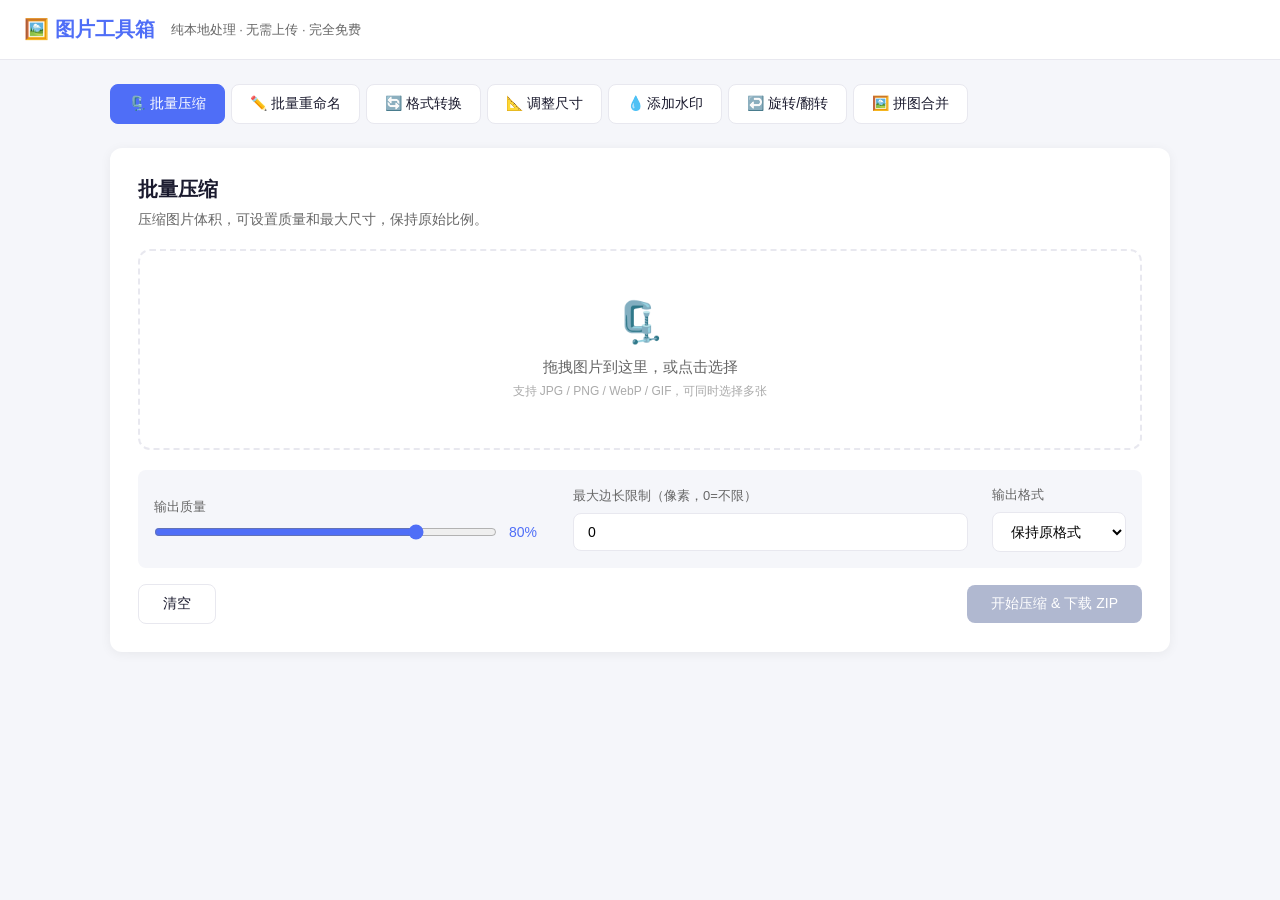
<file: static/tools/image-tools.html>
<!DOCTYPE html>
<html lang="zh-CN">
<head>
<meta charset="UTF-8">
<meta name="viewport" content="width=device-width, initial-scale=1.0">
<title>图片工具箱 - 免费离线图片处理</title>
<script src="/static/tools/lib/jszip.min.js"></script>
<style>
:root {
  --bg: #f5f6fa;
  --card: #fff;
  --primary: #4f6ef7;
  --primary-hover: #3b5de7;
  --text: #1a1a2e;
  --text2: #666;
  --border: #e8e8ef;
  --danger: #e74c3c;
  --success: #27ae60;
  --radius: 12px;
  --shadow: 0 2px 12px rgba(0,0,0,0.06);
}
* { margin:0; padding:0; box-sizing:border-box; }
body { font-family: -apple-system, BlinkMacSystemFont, 'Segoe UI', 'PingFang SC', 'Microsoft YaHei', sans-serif; background:var(--bg); color:var(--text); min-height:100vh; }
.header { background:var(--card); border-bottom:1px solid var(--border); padding:0 24px; display:flex; align-items:center; height:60px; gap:16px; }
.header .logo { font-size:20px; font-weight:700; color:var(--primary); }
.header .sub { font-size:13px; color:var(--text2); }
.container { max-width:1100px; margin:24px auto; padding:0 20px; }
.tabs { display:flex; gap:6px; flex-wrap:wrap; margin-bottom:24px; }
.tab { padding:10px 18px; border-radius:8px; border:1px solid var(--border); background:var(--card); cursor:pointer; font-size:14px; transition:all .2s; white-space:nowrap; }
.tab:hover { border-color:var(--primary); color:var(--primary); }
.tab.active { background:var(--primary); color:#fff; border-color:var(--primary); }
.panel { display:none; }
.panel.active { display:block; }
.card { background:var(--card); border-radius:var(--radius); padding:28px; box-shadow:var(--shadow); }
.card h2 { font-size:20px; margin-bottom:8px; }
.card .desc { color:var(--text2); font-size:14px; margin-bottom:20px; }
.dropzone { border:2px dashed var(--border); border-radius:var(--radius); padding:48px 20px; text-align:center; cursor:pointer; transition:all .2s; margin-bottom:20px; }
.dropzone:hover, .dropzone.drag { border-color:var(--primary); background:#f0f3ff; }
.dropzone .icon { font-size:40px; margin-bottom:12px; }
.dropzone .label { font-size:15px; color:var(--text2); }
.dropzone .hint { font-size:12px; color:#aaa; margin-top:6px; }
.file-list { list-style:none; }
.file-item { display:flex; align-items:center; padding:10px 14px; border:1px solid var(--border); border-radius:8px; margin-bottom:8px; gap:10px; background:var(--bg); }
.file-item .thumb { width:40px; height:40px; border-radius:6px; object-fit:cover; flex-shrink:0; border:1px solid var(--border); }
.file-item .thumb-placeholder { width:40px; height:40px; border-radius:6px; flex-shrink:0; border:1px solid var(--border); background:#eee; display:flex; align-items:center; justify-content:center; font-size:18px; }
.file-item .info { flex:1; min-width:0; }
.file-item .name { font-size:14px; overflow:hidden; text-overflow:ellipsis; white-space:nowrap; }
.file-item .meta { font-size:12px; color:var(--text2); margin-top:2px; }
.file-item .status { font-size:12px; white-space:nowrap; }
.file-item .status.done { color:var(--success); }
.file-item .status.error { color:var(--danger); }
.file-item .remove { cursor:pointer; color:var(--danger); font-size:18px; width:24px; text-align:center; flex-shrink:0; }
.btn { padding:10px 24px; border:none; border-radius:8px; cursor:pointer; font-size:14px; font-weight:500; transition:all .2s; }
.btn-primary { background:var(--primary); color:#fff; }
.btn-primary:hover { background:var(--primary-hover); }
.btn-primary:disabled { background:#b0b8d0; cursor:not-allowed; }
.btn-outline { background:transparent; border:1px solid var(--border); color:var(--text); }
.btn-outline:hover { border-color:var(--primary); color:var(--primary); }
.row { display:flex; gap:12px; align-items:center; flex-wrap:wrap; }
.input { padding:10px 14px; border:1px solid var(--border); border-radius:8px; font-size:14px; outline:none; width:100%; }
.input:focus { border-color:var(--primary); }
.input-sm { width:120px; }
.select { padding:10px 14px; border:1px solid var(--border); border-radius:8px; font-size:14px; outline:none; background:var(--card); cursor:pointer; }
.progress { height:6px; background:var(--border); border-radius:3px; overflow:hidden; margin:16px 0; display:none; }
.progress .bar { height:100%; background:var(--primary); border-radius:3px; transition:width .3s; width:0; }
.msg { padding:12px 16px; border-radius:8px; font-size:14px; margin-top:16px; display:none; }
.msg.success { background:#eafaf1; color:var(--success); display:block; }
.msg.error { background:#fdecea; color:var(--danger); display:block; }
.msg.info { background:#eaf0fd; color:var(--primary); display:block; }
.preview-grid { display:flex; flex-wrap:wrap; gap:12px; margin-bottom:16px; }
.preview-item { position:relative; width:120px; }
.preview-item img { width:120px; height:90px; object-fit:cover; border-radius:8px; border:1px solid var(--border); display:block; }
.preview-item .p-name { font-size:11px; color:var(--text2); margin-top:4px; overflow:hidden; text-overflow:ellipsis; white-space:nowrap; }
.preview-item .p-remove { position:absolute; top:4px; right:4px; background:rgba(0,0,0,0.5); color:#fff; border-radius:50%; width:20px; height:20px; display:flex; align-items:center; justify-content:center; cursor:pointer; font-size:12px; }
.option-group { background:var(--bg); border-radius:8px; padding:16px; margin-bottom:16px; }
.option-group label { font-size:13px; font-weight:500; color:var(--text2); display:block; margin-bottom:8px; }
.range-row { display:flex; align-items:center; gap:12px; }
.range-row input[type=range] { flex:1; accent-color:var(--primary); }
.range-val { min-width:40px; font-size:14px; font-weight:500; color:var(--primary); }
.color-swatch { width:36px; height:36px; border-radius:6px; border:1px solid var(--border); cursor:pointer; }
.radio-group { display:flex; gap:8px; flex-wrap:wrap; }
.radio-btn { padding:6px 16px; border-radius:6px; border:1px solid var(--border); cursor:pointer; font-size:13px; transition:all .2s; background:var(--card); }
.radio-btn.active { background:var(--primary); color:#fff; border-color:var(--primary); }
.stat-row { display:flex; gap:16px; flex-wrap:wrap; margin-bottom:16px; }
.stat { background:var(--bg); border-radius:8px; padding:10px 16px; font-size:13px; }
.stat strong { display:block; font-size:18px; color:var(--primary); }
@media (max-width:768px) {
  .tabs { gap:4px; }
  .tab { padding:8px 12px; font-size:13px; }
  .card { padding:20px; }
  .row { flex-direction:column; align-items:stretch; }
  .preview-item { width:90px; }
  .preview-item img { width:90px; height:68px; }
}
</style>
</head>
<body>

<div class="header">
  <span class="logo">🖼️ 图片工具箱</span>
  <span class="sub">纯本地处理 · 无需上传 · 完全免费</span>
</div>

<div class="container">
  <div class="tabs" id="tabBar"></div>

  <!-- 批量压缩 -->
  <div class="panel" data-tab="compress">
    <div class="card">
      <h2>批量压缩</h2>
      <p class="desc">压缩图片体积，可设置质量和最大尺寸，保持原始比例。</p>
      <div class="dropzone" id="compDrop">
        <div class="icon">🗜️</div>
        <div class="label">拖拽图片到这里，或点击选择</div>
        <div class="hint">支持 JPG / PNG / WebP / GIF，可同时选择多张</div>
      </div>
      <input type="file" id="compInput" multiple accept="image/*" style="display:none">
      <div class="option-group">
        <div class="row" style="gap:24px;flex-wrap:wrap">
          <div style="flex:1;min-width:200px">
            <label style="font-size:13px;font-weight:500;color:var(--text2);display:block;margin-bottom:8px">输出质量</label>
            <div class="range-row">
              <input type="range" id="compQuality" min="10" max="100" value="80" oninput="document.getElementById('compQualityVal').textContent=this.value+'%'">
              <span class="range-val" id="compQualityVal">80%</span>
            </div>
          </div>
          <div style="flex:1;min-width:200px">
            <label style="font-size:13px;font-weight:500;color:var(--text2);display:block;margin-bottom:8px">最大边长限制（像素，0=不限）</label>
            <input class="input" id="compMaxSize" type="number" value="0" placeholder="例如 1920，0 表示不限制">
          </div>
          <div>
            <label style="font-size:13px;font-weight:500;color:var(--text2);display:block;margin-bottom:8px">输出格式</label>
            <select class="select" id="compFormat">
              <option value="same">保持原格式</option>
              <option value="image/jpeg">统一转 JPG</option>
              <option value="image/png">统一转 PNG</option>
              <option value="image/webp">统一转 WebP</option>
            </select>
          </div>
        </div>
      </div>
      <ul class="file-list" id="compList"></ul>
      <div id="compStats" class="stat-row" style="display:none">
        <div class="stat">已添加 <strong id="compCount">0</strong> 张</div>
        <div class="stat">原始大小 <strong id="compOrigSize">0 KB</strong></div>
      </div>
      <div class="row" style="justify-content:space-between">
        <button class="btn btn-outline" onclick="clearComp()">清空</button>
        <button class="btn btn-primary" id="btnComp" disabled onclick="doCompress()">开始压缩 & 下载 ZIP</button>
      </div>
      <div class="progress" id="compProgress"><div class="bar"></div></div>
      <div class="msg" id="compMsg"></div>
    </div>
  </div>

  <!-- 批量重命名 -->
  <div class="panel" data-tab="rename">
    <div class="card">
      <h2>批量重命名</h2>
      <p class="desc">按规则批量重命名图片文件，支持序号、日期、自定义前后缀。</p>
      <div class="dropzone" id="renameDrop">
        <div class="icon">✏️</div>
        <div class="label">拖拽图片到这里，或点击选择</div>
        <div class="hint">支持所有常见图片格式</div>
      </div>
      <input type="file" id="renameInput" multiple accept="image/*" style="display:none">
      <div class="option-group">
        <div class="row" style="gap:16px;flex-wrap:wrap;margin-bottom:12px">
          <div style="flex:1;min-width:160px">
            <label style="font-size:13px;font-weight:500;color:var(--text2);display:block;margin-bottom:6px">前缀</label>
            <input class="input" id="renamePrefix" placeholder="例如 photo_" oninput="updateRenamePreview()">
          </div>
          <div style="flex:1;min-width:160px">
            <label style="font-size:13px;font-weight:500;color:var(--text2);display:block;margin-bottom:6px">后缀（扩展名前）</label>
            <input class="input" id="renameSuffix" placeholder="例如 _2024" oninput="updateRenamePreview()">
          </div>
          <div>
            <label style="font-size:13px;font-weight:500;color:var(--text2);display:block;margin-bottom:6px">序号起始</label>
            <input class="input input-sm" id="renameStart" type="number" value="1" min="0" oninput="updateRenamePreview()">
          </div>
          <div>
            <label style="font-size:13px;font-weight:500;color:var(--text2);display:block;margin-bottom:6px">序号位数</label>
            <select class="select" id="renameDigits" onchange="updateRenamePreview()">
              <option value="1">1位 (1,2…)</option>
              <option value="2">2位 (01,02…)</option>
              <option value="3" selected>3位 (001,002…)</option>
              <option value="4">4位 (0001…)</option>
            </select>
          </div>
        </div>
        <div class="row" style="flex-wrap:wrap;gap:16px">
          <div style="flex:1;min-width:200px">
            <label style="font-size:13px;font-weight:500;color:var(--text2);display:block;margin-bottom:6px">命名模式</label>
            <select class="select" id="renameMode" onchange="updateRenamePreview()" style="width:100%">
              <option value="num">纯序号（前缀+序号+后缀）</option>
              <option value="date">日期+序号（YYYYMMDD_序号）</option>
              <option value="keep">保留原名+序号</option>
              <option value="custom">自定义基础名</option>
            </select>
          </div>
          <div style="flex:1;min-width:200px" id="customNameRow" style="display:none">
            <label style="font-size:13px;font-weight:500;color:var(--text2);display:block;margin-bottom:6px">自定义基础名</label>
            <input class="input" id="renameCustomBase" placeholder="例如 vacation" oninput="updateRenamePreview()">
          </div>
        </div>
      </div>
      <div id="renamePreviewWrap" style="display:none;margin-bottom:12px">
        <div style="font-size:13px;color:var(--text2);margin-bottom:6px">预览（前3个）：</div>
        <div id="renamePreview" style="font-size:13px;color:var(--primary);font-family:monospace;background:var(--bg);padding:8px 12px;border-radius:6px;line-height:1.8"></div>
      </div>
      <ul class="file-list" id="renameList"></ul>
      <div class="row" style="justify-content:space-between;margin-top:16px">
        <button class="btn btn-outline" onclick="clearRename()">清空</button>
        <button class="btn btn-primary" id="btnRename" disabled onclick="doRename()">重命名并下载 ZIP</button>
      </div>
      <div class="progress" id="renameProgress"><div class="bar"></div></div>
      <div class="msg" id="renameMsg"></div>
    </div>
  </div>

  <!-- 格式转换 -->
  <div class="panel" data-tab="convert">
    <div class="card">
      <h2>格式转换</h2>
      <p class="desc">批量将图片转换为 JPG / PNG / WebP 格式，可调节质量。</p>
      <div class="dropzone" id="convDrop">
        <div class="icon">🔄</div>
        <div class="label">拖拽图片到这里，或点击选择</div>
        <div class="hint">支持 JPG / PNG / WebP / BMP / GIF 等</div>
      </div>
      <input type="file" id="convInput" multiple accept="image/*" style="display:none">
      <div class="option-group">
        <div class="row" style="gap:24px;flex-wrap:wrap">
          <div>
            <label style="font-size:13px;font-weight:500;color:var(--text2);display:block;margin-bottom:8px">目标格式</label>
            <div class="radio-group" id="convFmtGroup">
              <div class="radio-btn active" data-val="image/jpeg" onclick="setConvFmt(this)">JPG</div>
              <div class="radio-btn" data-val="image/png" onclick="setConvFmt(this)">PNG</div>
              <div class="radio-btn" data-val="image/webp" onclick="setConvFmt(this)">WebP</div>
            </div>
          </div>
          <div style="flex:1;min-width:200px">
            <label style="font-size:13px;font-weight:500;color:var(--text2);display:block;margin-bottom:8px">质量（JPG/WebP 有效）</label>
            <div class="range-row">
              <input type="range" id="convQuality" min="10" max="100" value="90" oninput="document.getElementById('convQualityVal').textContent=this.value+'%'">
              <span class="range-val" id="convQualityVal">90%</span>
            </div>
          </div>
        </div>
      </div>
      <ul class="file-list" id="convList"></ul>
      <div class="row" style="justify-content:space-between;margin-top:16px">
        <button class="btn btn-outline" onclick="clearConv()">清空</button>
        <button class="btn btn-primary" id="btnConv" disabled onclick="doConvert()">开始转换 & 下载 ZIP</button>
      </div>
      <div class="progress" id="convProgress"><div class="bar"></div></div>
      <div class="msg" id="convMsg"></div>
    </div>
  </div>

  <!-- 调整尺寸 -->
  <div class="panel" data-tab="resize">
    <div class="card">
      <h2>调整尺寸</h2>
      <p class="desc">批量缩放图片到指定尺寸，支持等比缩放和固定宽高。</p>
      <div class="dropzone" id="resizeDrop">
        <div class="icon">📐</div>
        <div class="label">拖拽图片到这里，或点击选择</div>
      </div>
      <input type="file" id="resizeInput" multiple accept="image/*" style="display:none">
      <div class="option-group">
        <div class="row" style="gap:16px;flex-wrap:wrap;margin-bottom:12px">
          <div>
            <label style="font-size:13px;font-weight:500;color:var(--text2);display:block;margin-bottom:8px">缩放模式</label>
            <div class="radio-group" id="resizeModeGroup">
              <div class="radio-btn active" data-val="fit" onclick="setResizeMode(this)">等比缩放（长边）</div>
              <div class="radio-btn" data-val="width" onclick="setResizeMode(this)">固定宽度</div>
              <div class="radio-btn" data-val="height" onclick="setResizeMode(this)">固定高度</div>
              <div class="radio-btn" data-val="exact" onclick="setResizeMode(this)">强制宽×高</div>
            </div>
          </div>
        </div>
        <div class="row" style="gap:16px;flex-wrap:wrap">
          <div id="resizeWidthWrap">
            <label style="font-size:13px;font-weight:500;color:var(--text2);display:block;margin-bottom:6px">宽度（px）</label>
            <input class="input input-sm" id="resizeWidth" type="number" value="1200" placeholder="宽">
          </div>
          <div id="resizeHeightWrap" style="display:none">
            <label style="font-size:13px;font-weight:500;color:var(--text2);display:block;margin-bottom:6px">高度（px）</label>
            <input class="input input-sm" id="resizeHeight" type="number" value="800" placeholder="高">
          </div>
          <div style="flex:1;min-width:200px">
            <label style="font-size:13px;font-weight:500;color:var(--text2);display:block;margin-bottom:8px">输出质量</label>
            <div class="range-row">
              <input type="range" id="resizeQuality" min="10" max="100" value="85" oninput="document.getElementById('resizeQualityVal').textContent=this.value+'%'">
              <span class="range-val" id="resizeQualityVal">85%</span>
            </div>
          </div>
        </div>
      </div>
      <ul class="file-list" id="resizeList"></ul>
      <div class="row" style="justify-content:space-between;margin-top:16px">
        <button class="btn btn-outline" onclick="clearResize()">清空</button>
        <button class="btn btn-primary" id="btnResize" disabled onclick="doResize()">调整并下载 ZIP</button>
      </div>
      <div class="progress" id="resizeProgress"><div class="bar"></div></div>
      <div class="msg" id="resizeMsg"></div>
    </div>
  </div>

  <!-- 添加水印 -->
  <div class="panel" data-tab="watermark">
    <div class="card">
      <h2>添加文字水印</h2>
      <p class="desc">给批量图片添加自定义文字水印，可调节位置、颜色、透明度。</p>
      <div class="dropzone" id="wmDrop">
        <div class="icon">💧</div>
        <div class="label">拖拽图片到这里，或点击选择</div>
      </div>
      <input type="file" id="wmInput" multiple accept="image/*" style="display:none">
      <div class="option-group">
        <div class="row" style="gap:16px;flex-wrap:wrap;margin-bottom:12px">
          <div style="flex:2;min-width:200px">
            <label style="font-size:13px;font-weight:500;color:var(--text2);display:block;margin-bottom:6px">水印文字</label>
            <input class="input" id="wmText" placeholder="输入水印文字，如：© 版权所有" value="© 版权所有">
          </div>
          <div>
            <label style="font-size:13px;font-weight:500;color:var(--text2);display:block;margin-bottom:6px">字号</label>
            <input class="input input-sm" id="wmSize" type="number" value="36" min="10" max="200">
          </div>
          <div>
            <label style="font-size:13px;font-weight:500;color:var(--text2);display:block;margin-bottom:6px">颜色</label>
            <input type="color" class="color-swatch" id="wmColor" value="#ffffff">
          </div>
        </div>
        <div class="row" style="gap:24px;flex-wrap:wrap;margin-bottom:12px">
          <div style="flex:1;min-width:200px">
            <label style="font-size:13px;font-weight:500;color:var(--text2);display:block;margin-bottom:8px">透明度</label>
            <div class="range-row">
              <input type="range" id="wmOpacity" min="5" max="100" value="60" oninput="document.getElementById('wmOpacityVal').textContent=this.value+'%'">
              <span class="range-val" id="wmOpacityVal">60%</span>
            </div>
          </div>
          <div>
            <label style="font-size:13px;font-weight:500;color:var(--text2);display:block;margin-bottom:8px">位置</label>
            <div class="radio-group" id="wmPosGroup">
              <div class="radio-btn" data-val="tl" onclick="setWmPos(this)">左上</div>
              <div class="radio-btn" data-val="tr" onclick="setWmPos(this)">右上</div>
              <div class="radio-btn" data-val="center" onclick="setWmPos(this)">居中</div>
              <div class="radio-btn active" data-val="br" onclick="setWmPos(this)">右下</div>
              <div class="radio-btn" data-val="bl" onclick="setWmPos(this)">左下</div>
              <div class="radio-btn" data-val="tile" onclick="setWmPos(this)">平铺</div>
            </div>
          </div>
        </div>
      </div>
      <ul class="file-list" id="wmList"></ul>
      <div class="row" style="justify-content:space-between;margin-top:16px">
        <button class="btn btn-outline" onclick="clearWm()">清空</button>
        <button class="btn btn-primary" id="btnWm" disabled onclick="doWatermark()">添加水印 & 下载 ZIP</button>
      </div>
      <div class="progress" id="wmProgress"><div class="bar"></div></div>
      <div class="msg" id="wmMsg"></div>
    </div>
  </div>

  <!-- 裁剪/旋转 -->
  <div class="panel" data-tab="rotate">
    <div class="card">
      <h2>批量旋转 / 翻转</h2>
      <p class="desc">批量旋转图片方向，或进行水平/垂直翻转。</p>
      <div class="dropzone" id="rotDrop">
        <div class="icon">🔄</div>
        <div class="label">拖拽图片到这里，或点击选择</div>
      </div>
      <input type="file" id="rotInput" multiple accept="image/*" style="display:none">
      <div class="option-group">
        <div class="row" style="gap:16px;flex-wrap:wrap">
          <div>
            <label style="font-size:13px;font-weight:500;color:var(--text2);display:block;margin-bottom:8px">旋转角度</label>
            <div class="radio-group" id="rotAngleGroup">
              <div class="radio-btn active" data-val="90" onclick="setRotAngle(this)">顺时针 90°</div>
              <div class="radio-btn" data-val="180" onclick="setRotAngle(this)">180°</div>
              <div class="radio-btn" data-val="270" onclick="setRotAngle(this)">逆时针 90°</div>
            </div>
          </div>
          <div>
            <label style="font-size:13px;font-weight:500;color:var(--text2);display:block;margin-bottom:8px">翻转（可叠加）</label>
            <div class="radio-group">
              <div class="radio-btn" id="flipH" onclick="toggleFlip('H')">水平翻转</div>
              <div class="radio-btn" id="flipV" onclick="toggleFlip('V')">垂直翻转</div>
            </div>
          </div>
        </div>
      </div>
      <ul class="file-list" id="rotList"></ul>
      <div class="row" style="justify-content:space-between;margin-top:16px">
        <button class="btn btn-outline" onclick="clearRot()">清空</button>
        <button class="btn btn-primary" id="btnRot" disabled onclick="doRotate()">处理并下载 ZIP</button>
      </div>
      <div class="progress" id="rotProgress"><div class="bar"></div></div>
      <div class="msg" id="rotMsg"></div>
    </div>
  </div>

  <!-- 拼图 -->
  <div class="panel" data-tab="collage">
    <div class="card">
      <h2>拼图合并</h2>
      <p class="desc">将多张图片拼合为一张，支持横排、竖排、网格布局。</p>
      <div class="dropzone" id="collageDrop">
        <div class="icon">🖼️</div>
        <div class="label">拖拽图片到这里，或点击选择</div>
        <div class="hint">建议选择尺寸相近的图片，效果更佳</div>
      </div>
      <input type="file" id="collageInput" multiple accept="image/*" style="display:none">
      <div class="option-group">
        <div class="row" style="gap:16px;flex-wrap:wrap">
          <div>
            <label style="font-size:13px;font-weight:500;color:var(--text2);display:block;margin-bottom:8px">布局</label>
            <div class="radio-group" id="collageModeGroup">
              <div class="radio-btn active" data-val="horizontal" onclick="setCollageMode(this)">横排</div>
              <div class="radio-btn" data-val="vertical" onclick="setCollageMode(this)">竖排</div>
              <div class="radio-btn" data-val="grid" onclick="setCollageMode(this)">网格</div>
            </div>
          </div>
          <div>
            <label style="font-size:13px;font-weight:500;color:var(--text2);display:block;margin-bottom:6px">间距（px）</label>
            <input class="input input-sm" id="collageGap" type="number" value="4" min="0" max="40">
          </div>
          <div>
            <label style="font-size:13px;font-weight:500;color:var(--text2);display:block;margin-bottom:6px">背景颜色</label>
            <input type="color" class="color-swatch" id="collageBg" value="#ffffff">
          </div>
          <div>
            <label style="font-size:13px;font-weight:500;color:var(--text2);display:block;margin-bottom:6px">每行列数（网格）</label>
            <input class="input input-sm" id="collageCols" type="number" value="3" min="1" max="10">
          </div>
        </div>
      </div>
      <div id="collagePreviewWrap" style="display:none;margin-bottom:16px">
        <div style="font-size:13px;color:var(--text2);margin-bottom:8px">文件列表（拖拽可调整顺序）：</div>
        <ul class="file-list" id="collageList"></ul>
      </div>
      <div class="row" style="justify-content:space-between;margin-top:16px">
        <button class="btn btn-outline" onclick="clearCollage()">清空</button>
        <button class="btn btn-primary" id="btnCollage" disabled onclick="doCollage()">生成拼图</button>
      </div>
      <div class="progress" id="collageProgress"><div class="bar"></div></div>
      <div class="msg" id="collageMsg"></div>
    </div>
  </div>

</div>

<script>
const TABS = [
  { id:'compress',  label:'批量压缩',  icon:'🗜️' },
  { id:'rename',    label:'批量重命名', icon:'✏️' },
  { id:'convert',   label:'格式转换',  icon:'🔄' },
  { id:'resize',    label:'调整尺寸',  icon:'📐' },
  { id:'watermark', label:'添加水印',  icon:'💧' },
  { id:'rotate',    label:'旋转/翻转', icon:'↩️' },
  { id:'collage',   label:'拼图合并',  icon:'🖼️' },
];

const tabBar = document.getElementById('tabBar');
TABS.forEach(t => {
  const el = document.createElement('div');
  el.className = 'tab';
  el.textContent = t.icon + ' ' + t.label;
  el.onclick = () => switchTab(t.id);
  tabBar.appendChild(el);
});

function switchTab(id) {
  document.querySelectorAll('.tab').forEach((t,i) => t.classList.toggle('active', TABS[i].id===id));
  document.querySelectorAll('.panel').forEach(p => p.classList.toggle('active', p.dataset.tab===id));
}
switchTab('compress');

// ===== Utils =====
function msg(prefix, text, cls='info') {
  const el = document.getElementById(prefix+'Msg');
  el.textContent = text;
  el.className = 'msg ' + cls;
  if(cls !== 'info') setTimeout(() => { el.className='msg'; el.textContent=''; }, 6000);
}
function progress(prefix, pct) {
  const el = document.getElementById(prefix+'Progress');
  el.style.display = pct >= 0 ? 'block' : 'none';
  if(pct >= 0) el.querySelector('.bar').style.width = pct + '%';
}
function fmtSize(bytes) {
  if(bytes < 1024) return bytes + ' B';
  if(bytes < 1024*1024) return (bytes/1024).toFixed(1) + ' KB';
  return (bytes/1024/1024).toFixed(2) + ' MB';
}
function dropSetup(dropId, inputId, handler) {
  const dz = document.getElementById(dropId);
  const inp = document.getElementById(inputId);
  dz.onclick = () => inp.click();
  dz.ondragover = e => { e.preventDefault(); dz.classList.add('drag'); };
  dz.ondragleave = () => dz.classList.remove('drag');
  dz.ondrop = e => { e.preventDefault(); dz.classList.remove('drag'); handler(e.dataTransfer.files); };
  inp.onchange = () => { handler(inp.files); inp.value=''; };
}
function loadImage(file) {
  return new Promise((resolve, reject) => {
    const img = new Image();
    const url = URL.createObjectURL(file);
    img.onload = () => { URL.revokeObjectURL(url); resolve(img); };
    img.onerror = reject;
    img.src = url;
  });
}
function canvasToBlob(canvas, mimeType, quality) {
  return new Promise(r => canvas.toBlob(r, mimeType, quality/100));
}
function extFromMime(mime) {
  return { 'image/jpeg':'.jpg', 'image/png':'.png', 'image/webp':'.webp' }[mime] || '.jpg';
}
function origExt(file) {
  const m = file.name.match(/\.[^.]+$/);
  return m ? m[0] : '';
}
async function downloadZip(prefix, items) {
  const zip = new JSZip();
  items.forEach(({name, blob}) => zip.file(name, blob));
  const content = await zip.generateAsync({type:'blob'});
  const a = document.createElement('a');
  a.href = URL.createObjectURL(content);
  a.download = prefix + '_' + Date.now() + '.zip';
  a.click();
}
function renderFileList(listId, files, removeFunc) {
  const list = document.getElementById(listId);
  list.innerHTML = '';
  files.forEach((f, i) => {
    const li = document.createElement('li');
    li.className = 'file-item';
    const thumb = document.createElement('img');
    thumb.className = 'thumb';
    thumb.src = URL.createObjectURL(f);
    li.appendChild(thumb);
    const info = document.createElement('div');
    info.className = 'info';
    info.innerHTML = `<div class="name">${f.name}</div><div class="meta">${fmtSize(f.size)}</div>`;
    li.appendChild(info);
    const rm = document.createElement('span');
    rm.className = 'remove';
    rm.textContent = '×';
    rm.onclick = () => removeFunc(i);
    li.appendChild(rm);
    list.appendChild(li);
  });
}

// ===== 批量压缩 =====
let compFiles = [];
dropSetup('compDrop', 'compInput', files => {
  for(const f of files) if(f.type.startsWith('image/')) compFiles.push(f);
  renderFileList('compList', compFiles, i => { compFiles.splice(i,1); renderFileList('compList', compFiles, arguments.callee); updateCompStats(); document.getElementById('btnComp').disabled = compFiles.length===0; });
  updateCompStats();
  document.getElementById('btnComp').disabled = compFiles.length === 0;
});

function updateCompStats() {
  const stats = document.getElementById('compStats');
  if(compFiles.length === 0) { stats.style.display = 'none'; return; }
  stats.style.display = 'flex';
  document.getElementById('compCount').textContent = compFiles.length;
  const total = compFiles.reduce((s,f) => s+f.size, 0);
  document.getElementById('compOrigSize').textContent = fmtSize(total);
}
function clearComp() {
  compFiles = [];
  document.getElementById('compList').innerHTML = '';
  document.getElementById('btnComp').disabled = true;
  document.getElementById('compStats').style.display = 'none';
}
async function doCompress() {
  if(!compFiles.length) return;
  const quality = parseInt(document.getElementById('compQuality').value);
  const maxSize = parseInt(document.getElementById('compMaxSize').value) || 0;
  const fmt = document.getElementById('compFormat').value;
  msg('comp', '处理中，请稍候…', 'info');
  progress('comp', 5);
  const results = [];
  let totalOrig = 0, totalNew = 0;
  try {
    for(let i=0; i<compFiles.length; i++) {
      const f = compFiles[i];
      totalOrig += f.size;
      const img = await loadImage(f);
      let w = img.width, h = img.height;
      if(maxSize > 0 && Math.max(w,h) > maxSize) {
        if(w >= h) { h = Math.round(h * maxSize / w); w = maxSize; }
        else { w = Math.round(w * maxSize / h); h = maxSize; }
      }
      const canvas = document.createElement('canvas');
      canvas.width = w; canvas.height = h;
      canvas.getContext('2d').drawImage(img, 0, 0, w, h);
      const outMime = fmt === 'same' ? (f.type || 'image/jpeg') : fmt;
      const blob = await canvasToBlob(canvas, outMime, quality);
      totalNew += blob.size;
      const ext = extFromMime(outMime);
      const baseName = f.name.replace(/\.[^.]+$/, '');
      results.push({ name: baseName + ext, blob });
      progress('comp', 5 + Math.round((i+1)/compFiles.length * 85));
    }
    await downloadZip('compressed', results);
    progress('comp', -1);
    const saved = Math.round((1 - totalNew/totalOrig) * 100);
    msg('comp', `✅ 完成！${compFiles.length} 张图片已压缩，体积减少约 ${saved}%（${fmtSize(totalOrig)} → ${fmtSize(totalNew)}）`, 'success');
  } catch(e) {
    progress('comp', -1);
    msg('comp', '压缩失败：' + e.message, 'error');
  }
}

// ===== 批量重命名 =====
let renameFiles = [];
dropSetup('renameDrop', 'renameInput', files => {
  for(const f of files) if(f.type.startsWith('image/')) renameFiles.push(f);
  renderFileList('renameList', renameFiles, i => { renameFiles.splice(i,1); renderFileList('renameList',renameFiles,arguments.callee); updateRenamePreview(); document.getElementById('btnRename').disabled=renameFiles.length===0; });
  updateRenamePreview();
  document.getElementById('btnRename').disabled = renameFiles.length === 0;
  document.getElementById('renamePreviewWrap').style.display = renameFiles.length ? 'block' : 'none';
});

function getRenameMode() { return document.getElementById('renameMode').value; }
function getNewName(f, i) {
  const prefix = document.getElementById('renamePrefix').value;
  const suffix = document.getElementById('renameSuffix').value;
  const start = parseInt(document.getElementById('renameStart').value) || 0;
  const digits = parseInt(document.getElementById('renameDigits').value) || 3;
  const mode = getRenameMode();
  const ext = origExt(f);
  const num = String(start + i).padStart(digits, '0');
  const today = new Date().toISOString().slice(0,10).replace(/-/g,'');
  let base = '';
  if(mode === 'num') base = prefix + num + suffix;
  else if(mode === 'date') base = today + '_' + num + suffix;
  else if(mode === 'keep') base = prefix + f.name.replace(/\.[^.]+$/,'') + suffix + '_' + num;
  else if(mode === 'custom') {
    const cb = document.getElementById('renameCustomBase').value || 'image';
    base = prefix + cb + '_' + num + suffix;
  }
  return base + ext;
}
function updateRenamePreview() {
  const mode = getRenameMode();
  document.getElementById('customNameRow').style.display = mode === 'custom' ? '' : 'none';
  if(!renameFiles.length) return;
  const preview = renameFiles.slice(0,3).map((f,i) => `${f.name} → ${getNewName(f,i)}`).join('\n');
  document.getElementById('renamePreview').textContent = preview;
}
document.getElementById('renameMode').addEventListener('change', updateRenamePreview);
function clearRename() {
  renameFiles = [];
  document.getElementById('renameList').innerHTML = '';
  document.getElementById('renamePreviewWrap').style.display = 'none';
  document.getElementById('btnRename').disabled = true;
}
async function doRename() {
  if(!renameFiles.length) return;
  msg('rename', '打包中…', 'info');
  progress('rename', 10);
  try {
    const results = renameFiles.map((f,i) => ({ name: getNewName(f,i), blob: f }));
    await downloadZip('renamed', results);
    progress('rename', -1);
    msg('rename', `✅ 完成！${renameFiles.length} 张图片已重命名并打包下载`, 'success');
  } catch(e) {
    progress('rename', -1);
    msg('rename', '失败：' + e.message, 'error');
  }
}

// ===== 格式转换 =====
let convFiles = [];
let convFmt = 'image/jpeg';
function setConvFmt(el) {
  document.querySelectorAll('#convFmtGroup .radio-btn').forEach(b => b.classList.remove('active'));
  el.classList.add('active');
  convFmt = el.dataset.val;
}
dropSetup('convDrop', 'convInput', files => {
  for(const f of files) if(f.type.startsWith('image/')) convFiles.push(f);
  renderFileList('convList', convFiles, i => { convFiles.splice(i,1); renderFileList('convList',convFiles,arguments.callee); document.getElementById('btnConv').disabled=convFiles.length===0; });
  document.getElementById('btnConv').disabled = convFiles.length === 0;
});
function clearConv() { convFiles=[]; document.getElementById('convList').innerHTML=''; document.getElementById('btnConv').disabled=true; }
async function doConvert() {
  if(!convFiles.length) return;
  const quality = parseInt(document.getElementById('convQuality').value);
  msg('conv', '转换中…', 'info');
  progress('conv', 5);
  try {
    const results = [];
    for(let i=0; i<convFiles.length; i++) {
      const f = convFiles[i];
      const img = await loadImage(f);
      const canvas = document.createElement('canvas');
      canvas.width = img.width; canvas.height = img.height;
      canvas.getContext('2d').drawImage(img, 0, 0);
      const blob = await canvasToBlob(canvas, convFmt, quality);
      const baseName = f.name.replace(/\.[^.]+$/,'');
      results.push({ name: baseName + extFromMime(convFmt), blob });
      progress('conv', 5 + Math.round((i+1)/convFiles.length*85));
    }
    await downloadZip('converted', results);
    progress('conv', -1);
    msg('conv', `✅ 完成！${convFiles.length} 张图片已转换为 ${convFmt.split('/')[1].toUpperCase()}`, 'success');
  } catch(e) {
    progress('conv', -1);
    msg('conv', '转换失败：'+e.message, 'error');
  }
}

// ===== 调整尺寸 =====
let resizeFiles = [];
let resizeMode = 'fit';
function setResizeMode(el) {
  document.querySelectorAll('#resizeModeGroup .radio-btn').forEach(b => b.classList.remove('active'));
  el.classList.add('active');
  resizeMode = el.dataset.val;
  document.getElementById('resizeWidthWrap').style.display = (resizeMode === 'height') ? 'none' : '';
  document.getElementById('resizeHeightWrap').style.display = (resizeMode === 'height' || resizeMode === 'exact') ? '' : 'none';
}
dropSetup('resizeDrop', 'resizeInput', files => {
  for(const f of files) if(f.type.startsWith('image/')) resizeFiles.push(f);
  renderFileList('resizeList', resizeFiles, i => { resizeFiles.splice(i,1); renderFileList('resizeList',resizeFiles,arguments.callee); document.getElementById('btnResize').disabled=resizeFiles.length===0; });
  document.getElementById('btnResize').disabled = resizeFiles.length === 0;
});
function clearResize() { resizeFiles=[]; document.getElementById('resizeList').innerHTML=''; document.getElementById('btnResize').disabled=true; }
async function doResize() {
  if(!resizeFiles.length) return;
  const quality = parseInt(document.getElementById('resizeQuality').value);
  const targetW = parseInt(document.getElementById('resizeWidth').value) || 1200;
  const targetH = parseInt(document.getElementById('resizeHeight').value) || 800;
  msg('resize', '处理中…', 'info');
  progress('resize', 5);
  try {
    const results = [];
    for(let i=0; i<resizeFiles.length; i++) {
      const f = resizeFiles[i];
      const img = await loadImage(f);
      let w = img.width, h = img.height;
      if(resizeMode === 'fit') {
        const scale = targetW / Math.max(w, h);
        w = Math.round(w * scale); h = Math.round(h * scale);
      } else if(resizeMode === 'width') {
        h = Math.round(h * targetW / w); w = targetW;
      } else if(resizeMode === 'height') {
        w = Math.round(w * targetH / h); h = targetH;
      } else if(resizeMode === 'exact') {
        w = targetW; h = targetH;
      }
      const canvas = document.createElement('canvas');
      canvas.width = w; canvas.height = h;
      canvas.getContext('2d').drawImage(img, 0, 0, w, h);
      const outMime = f.type || 'image/jpeg';
      const blob = await canvasToBlob(canvas, outMime, quality);
      results.push({ name: f.name, blob });
      progress('resize', 5 + Math.round((i+1)/resizeFiles.length*85));
    }
    await downloadZip('resized', results);
    progress('resize', -1);
    msg('resize', `✅ 完成！${resizeFiles.length} 张图片已调整尺寸`, 'success');
  } catch(e) {
    progress('resize', -1);
    msg('resize', '处理失败：'+e.message, 'error');
  }
}

// ===== 水印 =====
let wmFiles = [];
let wmPos = 'br';
function setWmPos(el) {
  document.querySelectorAll('#wmPosGroup .radio-btn').forEach(b => b.classList.remove('active'));
  el.classList.add('active');
  wmPos = el.dataset.val;
}
dropSetup('wmDrop', 'wmInput', files => {
  for(const f of files) if(f.type.startsWith('image/')) wmFiles.push(f);
  renderFileList('wmList', wmFiles, i => { wmFiles.splice(i,1); renderFileList('wmList',wmFiles,arguments.callee); document.getElementById('btnWm').disabled=wmFiles.length===0; });
  document.getElementById('btnWm').disabled = wmFiles.length === 0;
});
function clearWm() { wmFiles=[]; document.getElementById('wmList').innerHTML=''; document.getElementById('btnWm').disabled=true; }
async function doWatermark() {
  if(!wmFiles.length) return;
  const text = document.getElementById('wmText').value.trim();
  if(!text) { msg('wm','请输入水印文字','error'); return; }
  const fontSize = parseInt(document.getElementById('wmSize').value) || 36;
  const color = document.getElementById('wmColor').value;
  const opacity = parseInt(document.getElementById('wmOpacity').value) / 100;
  msg('wm', '处理中…', 'info');
  progress('wm', 5);
  try {
    const results = [];
    for(let i=0; i<wmFiles.length; i++) {
      const f = wmFiles[i];
      const img = await loadImage(f);
      const canvas = document.createElement('canvas');
      canvas.width = img.width; canvas.height = img.height;
      const ctx = canvas.getContext('2d');
      ctx.drawImage(img, 0, 0);
      ctx.save();
      ctx.globalAlpha = opacity;
      ctx.font = `${fontSize}px -apple-system, 'PingFang SC', sans-serif`;
      ctx.fillStyle = color;
      ctx.shadowColor = 'rgba(0,0,0,0.3)';
      ctx.shadowBlur = 3;
      const metrics = ctx.measureText(text);
      const tw = metrics.width, th = fontSize;
      const pad = 20;
      let x, y;
      if(wmPos === 'tl') { x=pad; y=th+pad; }
      else if(wmPos === 'tr') { x=canvas.width-tw-pad; y=th+pad; }
      else if(wmPos === 'bl') { x=pad; y=canvas.height-pad; }
      else if(wmPos === 'br') { x=canvas.width-tw-pad; y=canvas.height-pad; }
      else if(wmPos === 'center') { x=(canvas.width-tw)/2; y=(canvas.height+th)/2; }
      else if(wmPos === 'tile') {
        const stepX = tw + 80, stepY = th + 60;
        for(let ty=-stepY; ty<canvas.height+stepY; ty+=stepY) {
          for(let tx=-stepX; tx<canvas.width+stepX; tx+=stepX) {
            ctx.save();
            ctx.translate(tx + tw/2, ty + th/2);
            ctx.rotate(-Math.PI/6);
            ctx.fillText(text, -tw/2, th/2);
            ctx.restore();
          }
        }
        ctx.restore();
        const blob = await canvasToBlob(canvas, f.type||'image/jpeg', 90);
        results.push({ name: f.name, blob });
        progress('wm', 5 + Math.round((i+1)/wmFiles.length*85));
        continue;
      }
      ctx.fillText(text, x, y);
      ctx.restore();
      const blob = await canvasToBlob(canvas, f.type||'image/jpeg', 90);
      results.push({ name: f.name, blob });
      progress('wm', 5 + Math.round((i+1)/wmFiles.length*85));
    }
    await downloadZip('watermarked', results);
    progress('wm', -1);
    msg('wm', `✅ 完成！${wmFiles.length} 张图片已添加水印`, 'success');
  } catch(e) {
    progress('wm', -1);
    msg('wm', '处理失败：'+e.message, 'error');
  }
}

// ===== 旋转/翻转 =====
let rotFiles = [];
let rotAngle = 90;
let flipHoriz = false, flipVert = false;
function setRotAngle(el) {
  document.querySelectorAll('#rotAngleGroup .radio-btn').forEach(b => b.classList.remove('active'));
  el.classList.add('active');
  rotAngle = parseInt(el.dataset.val);
}
function toggleFlip(dir) {
  if(dir === 'H') { flipHoriz = !flipHoriz; document.getElementById('flipH').classList.toggle('active', flipHoriz); }
  else { flipVert = !flipVert; document.getElementById('flipV').classList.toggle('active', flipVert); }
}
dropSetup('rotDrop', 'rotInput', files => {
  for(const f of files) if(f.type.startsWith('image/')) rotFiles.push(f);
  renderFileList('rotList', rotFiles, i => { rotFiles.splice(i,1); renderFileList('rotList',rotFiles,arguments.callee); document.getElementById('btnRot').disabled=rotFiles.length===0; });
  document.getElementById('btnRot').disabled = rotFiles.length === 0;
});
function clearRot() { rotFiles=[]; document.getElementById('rotList').innerHTML=''; document.getElementById('btnRot').disabled=true; }
async function doRotate() {
  if(!rotFiles.length) return;
  msg('rot', '处理中…', 'info');
  progress('rot', 5);
  try {
    const results = [];
    for(let i=0; i<rotFiles.length; i++) {
      const f = rotFiles[i];
      const img = await loadImage(f);
      const rad = rotAngle * Math.PI / 180;
      const swap = rotAngle === 90 || rotAngle === 270;
      const canvas = document.createElement('canvas');
      canvas.width = swap ? img.height : img.width;
      canvas.height = swap ? img.width : img.height;
      const ctx = canvas.getContext('2d');
      ctx.translate(canvas.width/2, canvas.height/2);
      ctx.rotate(rad);
      if(flipHoriz) ctx.scale(-1, 1);
      if(flipVert) ctx.scale(1, -1);
      ctx.drawImage(img, -img.width/2, -img.height/2);
      const blob = await canvasToBlob(canvas, f.type||'image/jpeg', 92);
      results.push({ name: f.name, blob });
      progress('rot', 5 + Math.round((i+1)/rotFiles.length*85));
    }
    await downloadZip('rotated', results);
    progress('rot', -1);
    msg('rot', `✅ 完成！${rotFiles.length} 张图片已处理`, 'success');
  } catch(e) {
    progress('rot', -1);
    msg('rot', '处理失败：'+e.message, 'error');
  }
}

// ===== 拼图 =====
let collageFiles = [];
let collageMode = 'horizontal';
function setCollageMode(el) {
  document.querySelectorAll('#collageModeGroup .radio-btn').forEach(b => b.classList.remove('active'));
  el.classList.add('active');
  collageMode = el.dataset.val;
}
dropSetup('collageDrop', 'collageInput', files => {
  for(const f of files) if(f.type.startsWith('image/')) collageFiles.push(f);
  renderCollageList();
  document.getElementById('btnCollage').disabled = collageFiles.length < 2;
  document.getElementById('collagePreviewWrap').style.display = collageFiles.length ? 'block' : 'none';
});
function renderCollageList() {
  renderFileList('collageList', collageFiles, i => {
    collageFiles.splice(i,1);
    renderCollageList();
    document.getElementById('btnCollage').disabled = collageFiles.length < 2;
    document.getElementById('collagePreviewWrap').style.display = collageFiles.length ? 'block' : 'none';
  });
}
function clearCollage() {
  collageFiles=[];
  document.getElementById('collageList').innerHTML='';
  document.getElementById('btnCollage').disabled=true;
  document.getElementById('collagePreviewWrap').style.display='none';
}
async function doCollage() {
  if(collageFiles.length < 2) return;
  const gap = parseInt(document.getElementById('collageGap').value) || 0;
  const bgColor = document.getElementById('collageBg').value;
  const cols = Math.max(1, parseInt(document.getElementById('collageCols').value) || 3);
  msg('collage', '拼图中…', 'info');
  progress('collage', 10);
  try {
    const imgs = [];
    for(const f of collageFiles) imgs.push(await loadImage(f));
    const canvas = document.createElement('canvas');
    const ctx = canvas.getContext('2d');
    if(collageMode === 'horizontal') {
      const h = Math.max(...imgs.map(i=>i.height));
      const scaledImgs = imgs.map(img => {
        const s = h / img.height;
        return { img, w: Math.round(img.width*s), h };
      });
      canvas.width = scaledImgs.reduce((s,i)=>s+i.w,0) + gap*(imgs.length-1);
      canvas.height = h;
      ctx.fillStyle = bgColor; ctx.fillRect(0,0,canvas.width,canvas.height);
      let x=0;
      for(const si of scaledImgs) { ctx.drawImage(si.img,x,0,si.w,si.h); x+=si.w+gap; }
    } else if(collageMode === 'vertical') {
      const w = Math.max(...imgs.map(i=>i.width));
      const scaledImgs = imgs.map(img => {
        const s = w / img.width;
        return { img, w, h: Math.round(img.height*s) };
      });
      canvas.width = w;
      canvas.height = scaledImgs.reduce((s,i)=>s+i.h,0) + gap*(imgs.length-1);
      ctx.fillStyle = bgColor; ctx.fillRect(0,0,canvas.width,canvas.height);
      let y=0;
      for(const si of scaledImgs) { ctx.drawImage(si.img,0,y,si.w,si.h); y+=si.h+gap; }
    } else {
      const rows = Math.ceil(imgs.length / cols);
      const cellW = Math.max(...imgs.map(i=>i.width));
      const cellH = Math.max(...imgs.map(i=>i.height));
      canvas.width = cols*cellW + (cols-1)*gap;
      canvas.height = rows*cellH + (rows-1)*gap;
      ctx.fillStyle = bgColor; ctx.fillRect(0,0,canvas.width,canvas.height);
      imgs.forEach((img,idx) => {
        const col = idx % cols, row = Math.floor(idx / cols);
        const s = Math.min(cellW/img.width, cellH/img.height);
        const dw = Math.round(img.width*s), dh = Math.round(img.height*s);
        const dx = col*(cellW+gap) + Math.round((cellW-dw)/2);
        const dy = row*(cellH+gap) + Math.round((cellH-dh)/2);
        ctx.drawImage(img, dx, dy, dw, dh);
      });
    }
    progress('collage', 80);
    const blob = await canvasToBlob(canvas, 'image/jpeg', 92);
    const a = document.createElement('a');
    a.href = URL.createObjectURL(blob);
    a.download = 'collage_' + Date.now() + '.jpg';
    a.click();
    progress('collage', -1);
    msg('collage', `✅ 拼图完成！${collageFiles.length} 张图片已合并`, 'success');
  } catch(e) {
    progress('collage', -1);
    msg('collage', '拼图失败：'+e.message, 'error');
  }
}
</script>
</body>
</html>
</file>
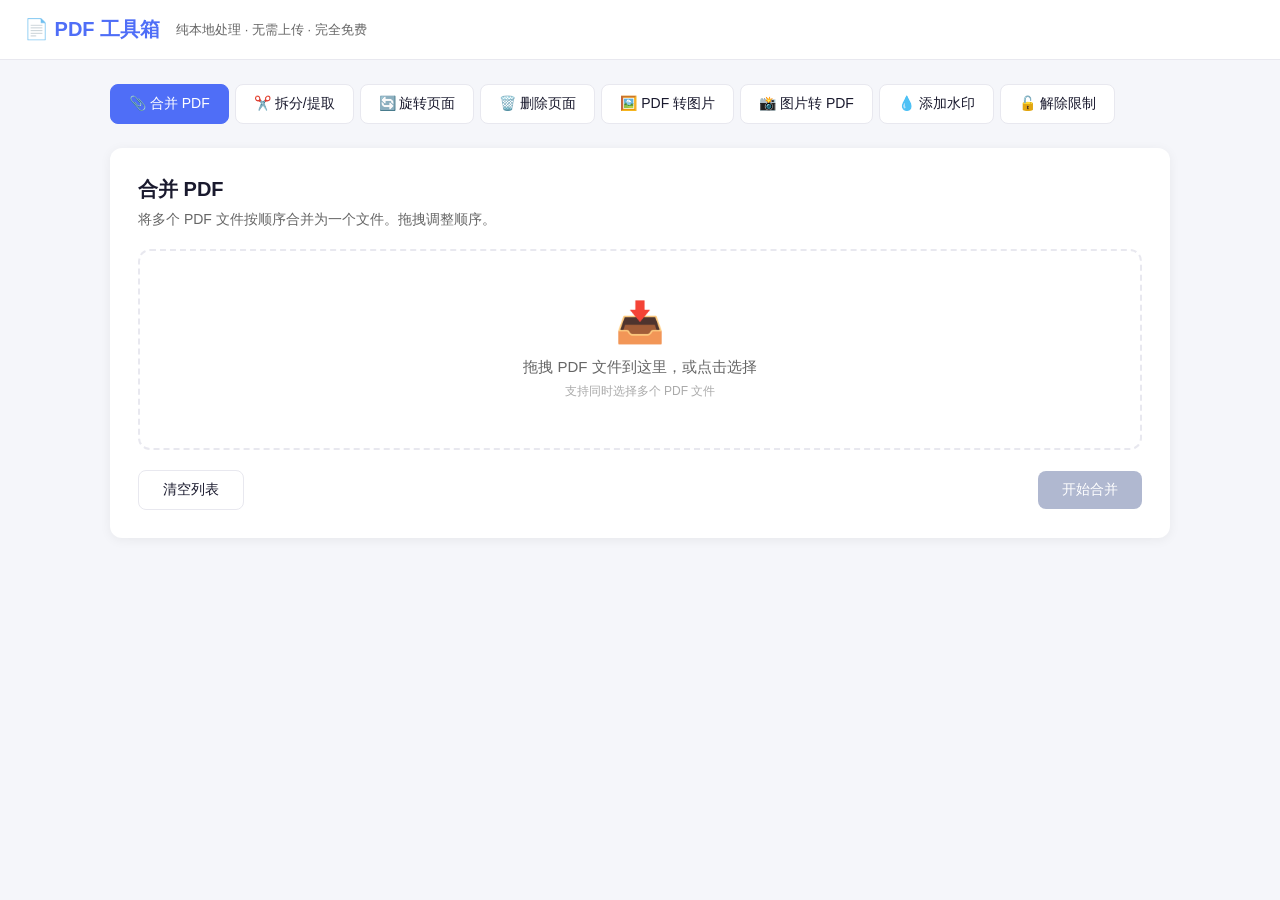
<file: static/tools/pdf-tools.html>
<!DOCTYPE html>
<html lang="zh-CN">
<head>
<meta charset="UTF-8">
<meta name="viewport" content="width=device-width, initial-scale=1.0">
<title>PDF 工具箱 - 免费离线 PDF 处理</title>
<script src="/static/tools/lib/pdf-lib.min.js"></script>
<script src="/static/tools/lib/pdf.min.js"></script>
<script src="/static/tools/lib/jszip.min.js"></script>
<style>
:root {
  --bg: #f5f6fa;
  --card: #fff;
  --primary: #4f6ef7;
  --primary-hover: #3b5de7;
  --text: #1a1a2e;
  --text2: #666;
  --border: #e8e8ef;
  --danger: #e74c3c;
  --success: #27ae60;
  --radius: 12px;
  --shadow: 0 2px 12px rgba(0,0,0,0.06);
}
* { margin:0; padding:0; box-sizing:border-box; }
body { font-family: -apple-system, BlinkMacSystemFont, 'Segoe UI', 'PingFang SC', 'Microsoft YaHei', sans-serif; background:var(--bg); color:var(--text); min-height:100vh; }
.header { background:var(--card); border-bottom:1px solid var(--border); padding:0 24px; display:flex; align-items:center; height:60px; gap:16px; }
.header .logo { font-size:20px; font-weight:700; color:var(--primary); }
.header .sub { font-size:13px; color:var(--text2); }
.container { max-width:1100px; margin:24px auto; padding:0 20px; }
.tabs { display:flex; gap:6px; flex-wrap:wrap; margin-bottom:24px; }
.tab { padding:10px 18px; border-radius:8px; border:1px solid var(--border); background:var(--card); cursor:pointer; font-size:14px; transition:all .2s; white-space:nowrap; }
.tab:hover { border-color:var(--primary); color:var(--primary); }
.tab.active { background:var(--primary); color:#fff; border-color:var(--primary); }
.panel { display:none; }
.panel.active { display:block; }
.card { background:var(--card); border-radius:var(--radius); padding:28px; box-shadow:var(--shadow); }
.card h2 { font-size:20px; margin-bottom:8px; }
.card .desc { color:var(--text2); font-size:14px; margin-bottom:20px; }
.dropzone { border:2px dashed var(--border); border-radius:var(--radius); padding:48px 20px; text-align:center; cursor:pointer; transition:all .2s; margin-bottom:20px; }
.dropzone:hover, .dropzone.drag { border-color:var(--primary); background:#f0f3ff; }
.dropzone .icon { font-size:40px; margin-bottom:12px; }
.dropzone .label { font-size:15px; color:var(--text2); }
.dropzone .hint { font-size:12px; color:#aaa; margin-top:6px; }
.file-list { list-style:none; }
.file-item { display:flex; align-items:center; padding:10px 14px; border:1px solid var(--border); border-radius:8px; margin-bottom:8px; gap:10px; cursor:grab; background:var(--bg); }
.file-item .idx { width:24px; height:24px; background:var(--primary); color:#fff; border-radius:50%; display:flex; align-items:center; justify-content:center; font-size:12px; flex-shrink:0; }
.file-item .name { flex:1; font-size:14px; overflow:hidden; text-overflow:ellipsis; white-space:nowrap; }
.file-item .pages { font-size:12px; color:var(--text2); white-space:nowrap; }
.file-item .remove { cursor:pointer; color:var(--danger); font-size:18px; width:24px; text-align:center; flex-shrink:0; }
.btn { padding:10px 24px; border:none; border-radius:8px; cursor:pointer; font-size:14px; font-weight:500; transition:all .2s; }
.btn-primary { background:var(--primary); color:#fff; }
.btn-primary:hover { background:var(--primary-hover); }
.btn-primary:disabled { background:#b0b8d0; cursor:not-allowed; }
.btn-outline { background:transparent; border:1px solid var(--border); color:var(--text); }
.btn-outline:hover { border-color:var(--primary); color:var(--primary); }
.btn-danger { background:var(--danger); color:#fff; }
.row { display:flex; gap:12px; align-items:center; flex-wrap:wrap; }
.input { padding:10px 14px; border:1px solid var(--border); border-radius:8px; font-size:14px; outline:none; width:100%; }
.input:focus { border-color:var(--primary); }
.input-sm { width:120px; }
.select { padding:10px 14px; border:1px solid var(--border); border-radius:8px; font-size:14px; outline:none; background:var(--card); cursor:pointer; }
.progress { height:6px; background:var(--border); border-radius:3px; overflow:hidden; margin:16px 0; display:none; }
.progress .bar { height:100%; background:var(--primary); border-radius:3px; transition:width .3s; width:0; }
.msg { padding:12px 16px; border-radius:8px; font-size:14px; margin-top:16px; display:none; }
.msg.success { background:#eafaf1; color:var(--success); display:block; }
.msg.error { background:#fdecea; color:var(--danger); display:block; }
.msg.info { background:#eaf0fd; color:var(--primary); display:block; }
.preview-area { min-height:200px; border:1px dashed var(--border); border-radius:8px; padding:16px; display:flex; flex-wrap:wrap; gap:12px; align-items:flex-start; }
.preview-area canvas { border:1px solid var(--border); border-radius:4px; max-width:180px; box-shadow:0 2px 6px rgba(0,0,0,0.08); }
.page-grid { display:flex; flex-wrap:wrap; gap:8px; }
.page-thumb { position:relative; cursor:pointer; border:2px solid transparent; border-radius:4px; transition:all .2s; }
.page-thumb.selected { border-color:var(--primary); }
.page-thumb .num { position:absolute; bottom:4px; right:4px; background:rgba(0,0,0,0.6); color:#fff; font-size:10px; padding:1px 6px; border-radius:3px; }
.check-row { display:flex; gap:8px; align-items:center; flex-wrap:wrap; }
@media (max-width:768px) {
  .tabs { gap:4px; }
  .tab { padding:8px 12px; font-size:13px; }
  .card { padding:20px; }
  .row { flex-direction:column; align-items:stretch; }
}
</style>
</head>
<body>

<div class="header">
  <span class="logo">📄 PDF 工具箱</span>
  <span class="sub">纯本地处理 · 无需上传 · 完全免费</span>
</div>

<div class="container">
  <div class="tabs" id="tabBar"></div>

  <!-- 合并 PDF -->
  <div class="panel" data-tab="merge">
    <div class="card">
      <h2>合并 PDF</h2>
      <p class="desc">将多个 PDF 文件按顺序合并为一个文件。拖拽调整顺序。</p>
      <div class="dropzone" id="mergeDrop">
        <div class="icon">📥</div>
        <div class="label">拖拽 PDF 文件到这里，或点击选择</div>
        <div class="hint">支持同时选择多个 PDF 文件</div>
      </div>
      <input type="file" id="mergeInput" multiple accept=".pdf" style="display:none">
      <ul class="file-list" id="mergeList"></ul>
      <div class="row" style="margin-top:16px;justify-content:space-between">
        <button class="btn btn-outline" onclick="clearMerge()">清空列表</button>
        <button class="btn btn-primary" id="btnMerge" disabled onclick="doMerge()">开始合并</button>
      </div>
      <div class="progress" id="mergeProgress"><div class="bar"></div></div>
      <div class="msg" id="mergeMsg"></div>
    </div>
  </div>

  <!-- 拆分 PDF -->
  <div class="panel" data-tab="split">
    <div class="card">
      <h2>拆分 / 提取页面</h2>
      <p class="desc">选择 PDF 后，点选要提取的页面，导出为新 PDF。</p>
      <div class="dropzone" id="splitDrop">
        <div class="icon">✂️</div>
        <div class="label">拖拽 PDF 文件到这里，或点击选择</div>
        <div class="hint">选择一个 PDF 文件</div>
      </div>
      <input type="file" id="splitInput" accept=".pdf" style="display:none">
      <div id="splitFileName" style="font-size:14px;color:var(--text2);margin-bottom:12px;display:none"></div>
      <div class="check-row" style="margin-bottom:12px">
        <button class="btn btn-outline" onclick="selectAllPages()">全选</button>
        <button class="btn btn-outline" onclick="deselectAllPages()">取消全选</button>
        <span style="font-size:13px;color:var(--text2)">或手动点击缩略图选择</span>
      </div>
      <div class="page-grid" id="splitPages"></div>
      <div class="row" style="margin-top:16px;justify-content:space-between">
        <button class="btn btn-outline" onclick="resetSplit()">重置</button>
        <button class="btn btn-primary" id="btnSplit" disabled onclick="doSplit()">提取选中页面</button>
      </div>
      <div class="progress" id="splitProgress"><div class="bar"></div></div>
      <div class="msg" id="splitMsg"></div>
    </div>
  </div>

  <!-- 旋转 PDF -->
  <div class="panel" data-tab="rotate">
    <div class="card">
      <h2>旋转页面</h2>
      <p class="desc">旋转 PDF 中的页面（90°/180°/270°），可指定页码范围。</p>
      <div class="dropzone" id="rotateDrop">
        <div class="icon">🔄</div>
        <div class="label">拖拽 PDF 文件到这里，或点击选择</div>
      </div>
      <input type="file" id="rotateInput" accept=".pdf" style="display:none">
      <div id="rotateFileName" style="font-size:14px;color:var(--text2);margin-bottom:12px;display:none"></div>
      <div class="row" style="margin-bottom:16px">
        <select class="select" id="rotateAngle">
          <option value="90">顺时针 90°</option>
          <option value="180">180°</option>
          <option value="270">顺时针 270°</option>
        </select>
        <input class="input input-sm" id="rotateRange" placeholder="页码范围，如 1-3,5 或留空=全部">
      </div>
      <div class="row" style="margin-top:16px;justify-content:space-between">
            <button class="btn btn-outline" onclick="resetRotate()">重置</button>
            <button class="btn btn-primary" id="btnRotate" disabled onclick="doRotate()">执行旋转</button>
          </div>
      <div class="progress" id="rotateProgress"><div class="bar"></div></div>
      <div class="msg" id="rotateMsg"></div>
    </div>
  </div>

  <!-- 删除页面 -->
  <div class="panel" data-tab="delete">
    <div class="card">
      <h2>删除页面</h2>
      <p class="desc">从 PDF 中删除指定页面，保留其余内容。</p>
      <div class="dropzone" id="deleteDrop">
        <div class="icon">🗑️</div>
        <div class="label">拖拽 PDF 文件到这里，或点击选择</div>
      </div>
      <input type="file" id="deleteInput" accept=".pdf" style="display:none">
      <div id="deleteFileName" style="font-size:14px;color:var(--text2);margin-bottom:12px;display:none"></div>
      <div class="check-row" style="margin-bottom:12px">
        <span style="font-size:14px;color:var(--text2)">点击要删除的页面（红色边框=已标记删除）：</span>
      </div>
      <div class="page-grid" id="deletePages"></div>
      <div class="row" style="margin-top:16px;justify-content:space-between">
        <button class="btn btn-outline" onclick="resetDelete()">重置</button>
        <button class="btn btn-danger" id="btnDelete" disabled onclick="doDelete()">删除选中页面</button>
      </div>
      <div class="progress" id="deleteProgress"><div class="bar"></div></div>
      <div class="msg" id="deleteMsg"></div>
    </div>
  </div>

  <!-- PDF 转图片 -->
  <div class="panel" data-tab="pdf2img">
    <div class="card">
      <h2>PDF 转图片</h2>
      <p class="desc">将 PDF 的每一页导出为 JPG 或 PNG 图片。</p>
      <div class="dropzone" id="pdf2imgDrop">
        <div class="icon">🖼️</div>
        <div class="label">拖拽 PDF 文件到这里，或点击选择</div>
      </div>
      <input type="file" id="pdf2imgInput" accept=".pdf" style="display:none">
      <div id="pdf2imgFileName" style="font-size:14px;color:var(--text2);margin-bottom:12px;display:none"></div>
      <div class="row" style="margin-bottom:16px">
        <select class="select" id="imgFormat">
          <option value="image/jpeg">JPG</option>
          <option value="image/png">PNG</option>
        </select>
        <span style="font-size:13px;color:var(--text2)">每页将生成一张图片，自动打包为 ZIP 下载</span>
      </div>
      <div class="row" style="margin-top:16px;justify-content:space-between">
            <button class="btn btn-outline" onclick="resetPdf2img()">重置</button>
            <button class="btn btn-primary" id="btnPdf2img" disabled onclick="doPdf2img()">开始转换</button>
          </div>
      <div class="progress" id="pdf2imgProgress"><div class="bar"></div></div>
      <div class="msg" id="pdf2imgMsg"></div>
    </div>
  </div>

  <!-- 图片转 PDF -->
  <div class="panel" data-tab="img2pdf">
    <div class="card">
      <h2>图片转 PDF</h2>
      <p class="desc">将多张图片合并为一个 PDF 文件。拖拽调整顺序。</p>
      <div class="dropzone" id="img2pdfDrop">
        <div class="icon">📸</div>
        <div class="label">拖拽图片文件到这里，或点击选择</div>
        <div class="hint">支持 JPG/PNG/WebP 格式</div>
      </div>
      <input type="file" id="img2pdfInput" multiple accept="image/*" style="display:none">
      <ul class="file-list" id="img2pdfList"></ul>
      <div class="row" style="margin-top:16px;justify-content:space-between">
        <button class="btn btn-outline" onclick="clearImg2pdf()">清空列表</button>
        <button class="btn btn-primary" id="btnImg2pdf" disabled onclick="doImg2pdf()">生成 PDF</button>
      </div>
      <div class="progress" id="img2pdfProgress"><div class="bar"></div></div>
      <div class="msg" id="img2pdfMsg"></div>
    </div>
  </div>

  <!-- 添加水印 -->
  <div class="panel" data-tab="watermark">
    <div class="card">
      <h2>添加水印</h2>
      <p class="desc">给 PDF 所有页面添加文字或图片水印。</p>
      <div class="dropzone" id="watermarkDrop">
        <div class="icon">💧</div>
        <div class="label">拖拽 PDF 文件到这里，或点击选择</div>
      </div>
      <input type="file" id="watermarkInput" accept=".pdf" style="display:none">
      <div id="watermarkFileName" style="font-size:14px;color:var(--text2);margin-bottom:12px;display:none"></div>
      <div class="row" style="margin-bottom:12px;flex-direction:column;align-items:stretch">
        <label style="font-size:14px;font-weight:500;">水印文字</label>
        <input class="input" id="wmText" placeholder="输入水印文字，如：机密文件">
      </div>
      <div class="row" style="margin-bottom:12px">
        <input class="input input-sm" id="wmSize" placeholder="字号" value="48" type="number">
        <input class="input input-sm" id="wmAngle" placeholder="角度" value="45" type="number" style="width:100px">
      </div>
      <div class="row" style="margin-top:16px;justify-content:space-between">
            <button class="btn btn-outline" onclick="resetWatermark()">重置</button>
            <button class="btn btn-primary" id="btnWatermark" disabled onclick="doWatermark()">添加水印</button>
          </div>
      <div class="progress" id="watermarkProgress"><div class="bar"></div></div>
      <div class="msg" id="watermarkMsg"></div>
    </div>
  </div>

  <!-- 解除限制 -->
  <div class="panel" data-tab="unlock">
    <div class="card">
      <h2>解除限制</h2>
      <p class="desc">移除 PDF 的打印/复制/编辑限制。无需知道密码，直接解锁。</p>
      <div class="dropzone" id="unlockDrop">
        <div class="icon">🔓</div>
        <div class="label">拖拽 PDF 文件到这里，或点击选择</div>
        <div class="hint">支持有打开密码或仅有限制的 PDF</div>
      </div>
      <input type="file" id="unlockInput" accept=".pdf" style="display:none">
      <div id="unlockFileName" style="font-size:14px;color:var(--text2);margin-bottom:12px;display:none"></div>
      <div class="row" style="margin-top:16px;justify-content:space-between">
            <button class="btn btn-outline" onclick="resetUnlock()">重置</button>
            <button class="btn btn-primary" id="btnUnlock" disabled onclick="doUnlock()">解除限制</button>
          </div>
      <div class="progress" id="unlockProgress"><div class="bar"></div></div>
      <div class="msg" id="unlockMsg"></div>
    </div>
  </div>

</div>

<script>
pdfjsLib.GlobalWorkerOptions.workerSrc = '/static/tools/lib/pdf.worker.min.js';

const TABS = [
  { id:'merge', label:'合并 PDF', icon:'📎' },
  { id:'split', label:'拆分/提取', icon:'✂️' },
  { id:'rotate', label:'旋转页面', icon:'🔄' },
  { id:'delete', label:'删除页面', icon:'🗑️' },
  { id:'pdf2img', label:'PDF 转图片', icon:'🖼️' },
  { id:'img2pdf', label:'图片转 PDF', icon:'📸' },
  { id:'watermark', label:'添加水印', icon:'💧' },
  { id:'unlock', label:'解除限制', icon:'🔓' },
];

// Tab navigation
const tabBar = document.getElementById('tabBar');
TABS.forEach(t => {
  const el = document.createElement('div');
  el.className = 'tab';
  el.textContent = t.icon + ' ' + t.label;
  el.onclick = () => switchTab(t.id);
  tabBar.appendChild(el);
});

function switchTab(id) {
  document.querySelectorAll('.tab').forEach((t,i) => t.classList.toggle('active', TABS[i].id===id));
  document.querySelectorAll('.panel').forEach(p => p.classList.toggle('active', p.dataset.tab===id));
}
switchTab('merge');

// ====== Utility ======
function msg(prefix, text, cls='info') {
  const el = document.getElementById(prefix+'Msg');
  el.textContent = text;
  el.className = 'msg '+cls;
  setTimeout(() => { el.className='msg'; el.textContent=''; }, 5000);
}
function progress(prefix, pct) {
  const el = document.getElementById(prefix+'Progress');
  el.style.display = pct>=0?'block':'none';
  if(pct>=0) el.querySelector('.bar').style.width = pct+'%';
}
function downloadBlob(blob, name) {
  const url = URL.createObjectURL(blob);
  const a = document.createElement('a');
  a.href = url; a.download = name; a.click();
  URL.revokeObjectURL(url);
}
function dropSetup(dropId, inputId, handler) {
  const dz = document.getElementById(dropId);
  const inp = document.getElementById(inputId);
  dz.onclick = () => inp.click();
  dz.ondragover = e => { e.preventDefault(); dz.classList.add('drag'); };
  dz.ondragleave = () => dz.classList.remove('drag');
  dz.ondrop = e => { e.preventDefault(); dz.classList.remove('drag'); handler(e.dataTransfer.files); };
  inp.onchange = () => handler(inp.files);
}

// ====== PDF Merge ======
let mergeFiles = [];
dropSetup('mergeDrop', 'mergeInput', files => {
  for(const f of files) {
    if(f.type==='application/pdf'||f.name.toLowerCase().endsWith('.pdf')) mergeFiles.push(f);
  }
  renderMergeList();
});

function renderMergeList() {
  const list = document.getElementById('mergeList');
  const btn = document.getElementById('btnMerge');
  list.innerHTML = mergeFiles.map((f,i) => `
    <li class="file-item" draggable="true" data-idx="${i}">
      <span class="idx">${i+1}</span>
      <span class="name">${f.name}</span>
      <span class="pages">${(f.size/1024).toFixed(1)} KB</span>
      <span class="remove" onclick="removeMerge(${i})">&times;</span>
    </li>
  `).join('');
  btn.disabled = mergeFiles.length < 2;
}

function removeMerge(i) { mergeFiles.splice(i,1); renderMergeList(); }
function clearMerge() { mergeFiles = []; renderMergeList(); }

async function doMerge() {
  const btn = document.getElementById('btnMerge');
  btn.disabled = true;
  progress('merge', 10);
  try {
    const merged = await PDFLib.PDFDocument.create();
    for(let i=0;i<mergeFiles.length;i++) {
      const buf = await mergeFiles[i].arrayBuffer();
      const doc = await PDFLib.PDFDocument.load(buf);
      const pages = await merged.copyPages(doc, doc.getPageIndices());
      pages.forEach(p => merged.addPage(p));
      progress('merge', 10 + (i+1)/mergeFiles.length*80);
    }
    const pdfBytes = await merged.save();
    progress('merge', -1);
    downloadBlob(new Blob([pdfBytes],{type:'application/pdf'}), 'merged.pdf');
    msg('merge', `成功合并 ${mergeFiles.length} 个文件！`, 'success');
  } catch(e) {
    progress('merge', -1);
    msg('merge', '合并失败：'+e.message, 'error');
  }
  btn.disabled = mergeFiles.length < 2;
}

// ====== PDF Split ======
let splitPdfDoc = null, splitFileName = '';
dropSetup('splitDrop', 'splitInput', async files => {
  if(!files.length) return;
  const f = files[0];
  splitFileName = f.name;
  document.getElementById('splitFileName').style.display = 'block';
  document.getElementById('splitFileName').textContent = '已加载：'+f.name;
  const buf = await f.arrayBuffer();
  splitPdfDoc = await PDFLib.PDFDocument.load(buf);
  renderSplitPages();
});

async function renderSplitPages() {
  if(!splitPdfDoc) return;
  const grid = document.getElementById('splitPages');
  document.getElementById('btnSplit').disabled = false;
  const pdfData = await splitPdfDoc.save();
  const jsDoc = await pdfjsLib.getDocument({data:pdfData}).promise;
  let html = '';
  for(let i=1;i<=jsDoc.numPages;i++) {
    html += `<div class="page-thumb selected" data-page="${i}" onclick="toggleSplitPage(this)"><canvas id="splitCanvas${i}"></canvas><span class="num">${i}</span></div>`;
  }
  grid.innerHTML = html;
  for(let i=1;i<=jsDoc.numPages;i++) {
    const page = await jsDoc.getPage(i);
    const vp = page.getViewport({scale:0.3});
    const c = document.getElementById('splitCanvas'+i);
    c.width = vp.width; c.height = vp.height;
    await page.render({canvasContext:c.getContext('2d'), viewport:vp}).promise;
  }
}
function toggleSplitPage(el) { el.classList.toggle('selected'); }
function selectAllPages() { document.querySelectorAll('#splitPages .page-thumb').forEach(e => e.classList.add('selected')); }
function deselectAllPages() { document.querySelectorAll('#splitPages .page-thumb').forEach(e => e.classList.remove('selected')); }
function resetSplit() {
  splitPdfDoc = null; splitFileName = '';
  document.getElementById('splitFileName').style.display = 'none';
  document.getElementById('splitPages').innerHTML = '';
  document.getElementById('btnSplit').disabled = true;
}

async function doSplit() {
  const sel = [...document.querySelectorAll('#splitPages .page-thumb.selected')].map(e => parseInt(e.dataset.page));
  if(!sel.length) { msg('split','请选择至少一页','error'); return; }
  progress('split', 10);
  try {
    const newDoc = await PDFLib.PDFDocument.create();
    for(let i=0;i<sel.length;i++) {
      const [p] = await newDoc.copyPages(splitPdfDoc, [sel[i]-1]);
      newDoc.addPage(p);
      progress('split', 10 + (i+1)/sel.length*80);
    }
    const bytes = await newDoc.save();
    progress('split', -1);
    downloadBlob(new Blob([bytes],{type:'application/pdf'}), 'extracted.pdf');
    msg('split', `成功提取 ${sel.length} 页！`, 'success');
  } catch(e) {
    progress('split', -1);
    msg('split', '提取失败：'+e.message, 'error');
  }
}

// ====== PDF Rotate ======
let rotatePdfDoc = null;
dropSetup('rotateDrop', 'rotateInput', async files => {
  if(!files.length) return;
  const f = files[0];
  document.getElementById('rotateFileName').style.display = 'block';
  document.getElementById('rotateFileName').textContent = '已加载：'+f.name;
  const buf = await f.arrayBuffer();
  rotatePdfDoc = await PDFLib.PDFDocument.load(buf);
  document.getElementById('btnRotate').disabled = false;
});

function parseRange(str, total) {
  if(!str.trim()) return Array.from({length:total},(_,i)=>i);
  const pages = new Set();
  for(const part of str.split(',')) {
    const range = part.trim().split('-');
    if(range.length===2) {
      const s = Math.max(1,parseInt(range[0])), e = Math.min(total,parseInt(range[1]));
      for(let i=s;i<=e;i++) pages.add(i-1);
    } else {
      const n = parseInt(part.trim());
      if(n>=1 && n<=total) pages.add(n-1);
    }
  }
  return [...pages];
}

async function doRotate() {
  if(!rotatePdfDoc) return;
  const angle = parseInt(document.getElementById('rotateAngle').value);
  const total = rotatePdfDoc.getPageCount();
  const pages = parseRange(document.getElementById('rotateRange').value, total);
  if(!pages.length) { msg('rotate','页码范围无效','error'); return; }
  progress('rotate', 10);
  try {
    pages.forEach(idx => {
      const p = rotatePdfDoc.getPage(idx);
      let rot = p.getRotation().angle || 0;
      p.setRotation(PDFLib.degrees(rot + angle));
    });
    const bytes = await rotatePdfDoc.save();
    progress('rotate', -1);
    downloadBlob(new Blob([bytes],{type:'application/pdf'}), 'rotated.pdf');
    msg('rotate', `成功旋转 ${pages.length} 页！`, 'success');
  } catch(e) {
    progress('rotate', -1);
    msg('rotate', '旋转失败：'+e.message, 'error');
  }
}

// ====== PDF Delete Pages ======
let deletePdfDoc = null;
dropSetup('deleteDrop', 'deleteInput', async files => {
  if(!files.length) return;
  const f = files[0];
  document.getElementById('deleteFileName').style.display = 'block';
  document.getElementById('deleteFileName').textContent = '已加载：'+f.name;
  const buf = await f.arrayBuffer();
  deletePdfDoc = await PDFLib.PDFDocument.load(buf);
  document.getElementById('btnDelete').disabled = false;
  renderDeletePages();
});

async function renderDeletePages() {
  if(!deletePdfDoc) return;
  const grid = document.getElementById('deletePages');
  const pdfData = await deletePdfDoc.save();
  const jsDoc = await pdfjsLib.getDocument({data:pdfData}).promise;
  let html = '';
  for(let i=1;i<=jsDoc.numPages;i++) {
    html += `<div class="page-thumb" data-page="${i}" onclick="toggleDeletePage(this)"><canvas id="deleteCanvas${i}"></canvas><span class="num">${i}</span></div>`;
  }
  grid.innerHTML = html;
  for(let i=1;i<=jsDoc.numPages;i++) {
    const page = await jsDoc.getPage(i);
    const vp = page.getViewport({scale:0.3});
    const c = document.getElementById('deleteCanvas'+i);
    c.width = vp.width; c.height = vp.height;
    await page.render({canvasContext:c.getContext('2d'), viewport:vp}).promise;
  }
}
function toggleDeletePage(el) { el.classList.toggle('selected'); }
function resetDelete() {
  deletePdfDoc = null;
  document.getElementById('deleteFileName').style.display = 'none';
  document.getElementById('deletePages').innerHTML = '';
  document.getElementById('btnDelete').disabled = true;
}

async function doDelete() {
  const sel = [...document.querySelectorAll('#deletePages .page-thumb.selected')].map(e => parseInt(e.dataset.page));
  if(!sel.length) { msg('delete','请选择要删除的页面','error'); return; }
  if(sel.length === deletePdfDoc.getPageCount()) { msg('delete','不能删除全部页面','error'); return; }
  progress('delete', 10);
  try {
    const toRemove = new Set(sel.map(p=>p-1));
    const newDoc = await PDFLib.PDFDocument.create();
    for(let i=0;i<deletePdfDoc.getPageCount();i++) {
      if(toRemove.has(i)) continue;
      const [p] = await newDoc.copyPages(deletePdfDoc, [i]);
      newDoc.addPage(p);
    }
    const bytes = await newDoc.save();
    progress('delete', -1);
    downloadBlob(new Blob([bytes],{type:'application/pdf'}), 'trimmed.pdf');
    msg('delete', `成功删除 ${sel.length} 页！剩余 ${newDoc.getPageCount()} 页。`, 'success');
  } catch(e) {
    progress('delete', -1);
    msg('delete', '删除失败：'+e.message, 'error');
  }
}

// ====== PDF 转图片 ======
let p2iFile = null;
dropSetup('pdf2imgDrop', 'pdf2imgInput', files => {
  if(!files.length) return;
  p2iFile = files[0];
  document.getElementById('pdf2imgFileName').style.display = 'block';
  document.getElementById('pdf2imgFileName').textContent = '已加载：'+p2iFile.name;
  document.getElementById('btnPdf2img').disabled = false;
});

async function doPdf2img() {
  if(!p2iFile) return;
  const format = document.getElementById('imgFormat').value;
  const ext = format==='image/png'?'png':'jpg';
  progress('pdf2img', 5);
  try {
    const buf = await p2iFile.arrayBuffer();
    const jsDoc = await pdfjsLib.getDocument({data:buf}).promise;
    const zip = new JSZip();
    for(let i=1;i<=jsDoc.numPages;i++) {
      const page = await jsDoc.getPage(i);
      const vp = page.getViewport({scale:2});
      const c = document.createElement('canvas');
      c.width = vp.width; c.height = vp.height;
      await page.render({canvasContext:c.getContext('2d'), viewport:vp}).promise;
      const blob = await new Promise(r => c.toBlob(r, format, 0.9));
      zip.file(`page_${String(i).padStart(3,'0')}.${ext}`, blob);
      progress('pdf2img', 5 + (i/jsDoc.numPages)*85);
    }
    const zipBlob = await zip.generateAsync({type:'blob'});
    progress('pdf2img', -1);
    downloadBlob(zipBlob, p2iFile.name.replace('.pdf','')+'_images.zip');
    msg('pdf2img', `成功转换 ${jsDoc.numPages} 页为 ${ext.toUpperCase()}！`, 'success');
  } catch(e) {
    progress('pdf2img', -1);
    msg('pdf2img', '转换失败：'+e.message, 'error');
  }
}

// ====== 图片转 PDF ======
let img2pdfFiles = [];
dropSetup('img2pdfDrop', 'img2pdfInput', files => {
  for(const f of files) {
    if(f.type.startsWith('image/')) img2pdfFiles.push(f);
  }
  renderImg2pdfList();
});
function renderImg2pdfList() {
  const list = document.getElementById('img2pdfList');
  const btn = document.getElementById('btnImg2pdf');
  list.innerHTML = img2pdfFiles.map((f,i) => `
    <li class="file-item">
      <span class="idx">${i+1}</span>
      <span class="name">${f.name}</span>
      <span class="remove" onclick="removeImg2pdf(${i})">&times;</span>
    </li>
  `).join('');
  btn.disabled = !img2pdfFiles.length;
}
function removeImg2pdf(i) { img2pdfFiles.splice(i,1); renderImg2pdfList(); }
function clearImg2pdf() { img2pdfFiles = []; renderImg2pdfList(); }

async function doImg2pdf() {
  if(!img2pdfFiles.length) return;
  progress('img2pdf', 10);
  try {
    const doc = await PDFLib.PDFDocument.create();
    for(let i=0;i<img2pdfFiles.length;i++) {
      const f = img2pdfFiles[i];
      let bytes;
      if(f.type==='image/png') {
        bytes = await f.arrayBuffer();
        const img = await doc.embedPng(bytes);
        const page = doc.addPage([img.width, img.height]);
        page.drawImage(img, {x:0, y:0, width:img.width, height:img.height});
      } else {
        const img = await new Promise(r => {
          const reader = new FileReader();
          reader.onload = e => {
            const tmp = new Image();
            tmp.onload = () => r(tmp);
            tmp.src = e.target.result;
          };
          reader.readAsDataURL(f);
        });
        const c = document.createElement('canvas');
        c.width = img.width; c.height = img.height;
        c.getContext('2d').drawImage(img,0,0);
        const jpgBytes = await new Promise(r => c.toBlob(b => b.arrayBuffer().then(r), 'image/jpeg', 0.92));
        const embedded = await doc.embedJpg(await jpgBytes);
        const page = doc.addPage([img.width, img.height]);
        page.drawImage(embedded, {x:0, y:0, width:img.width, height:img.height});
      }
      progress('img2pdf', 10 + (i+1)/img2pdfFiles.length*80);
    }
    const pdfBytes = await doc.save();
    progress('img2pdf', -1);
    downloadBlob(new Blob([pdfBytes],{type:'application/pdf'}), 'images_to_pdf.pdf');
    msg('img2pdf', `成功将 ${img2pdfFiles.length} 张图片转换为 PDF！`, 'success');
  } catch(e) {
    progress('img2pdf', -1);
    msg('img2pdf', '转换失败：'+e.message, 'error');
  }
}

// ====== 添加水印 ======
let wmFile = null;
dropSetup('watermarkDrop', 'watermarkInput', files => {
  if(!files.length) return;
  wmFile = files[0];
  document.getElementById('watermarkFileName').style.display = 'block';
  document.getElementById('watermarkFileName').textContent = '已加载：'+wmFile.name;
  document.getElementById('btnWatermark').disabled = false;
});

async function doWatermark() {
  if(!wmFile) return;
  const text = document.getElementById('wmText').value.trim();
  if(!text) { msg('watermark','请输入水印文字','error'); return; }
  const fontSize = parseInt(document.getElementById('wmSize').value)||48;
  const angle = parseInt(document.getElementById('wmAngle').value)||45;
  progress('watermark', 10);
  try {
    const buf = await wmFile.arrayBuffer();
    const doc = await PDFLib.PDFDocument.load(buf);
    const pages = doc.getPages();
    const helv = await doc.embedFont(PDFLib.StandardFonts.Helvetica);
    for(let i=0;i<pages.length;i++) {
      const page = pages[i];
      const {width, height} = page.getSize();
      const textW = helv.widthOfTextAtSize(text, fontSize);
      const textH = helv.heightAtSize(fontSize);
      const cx = width/2, cy = height/2;
      for(let x=-1;x<=1;x++) for(let y=-1;y<=1;y++) {
        page.drawText(text, {
          x: cx - textW/2 + x*width*0.6,
          y: cy - textH/2 + y*height*0.6,
          size: fontSize,
          font: helv,
          color: PDFLib.rgb(0.75, 0.75, 0.75),
          opacity: 0.2,
          rotate: PDFLib.degrees(angle),
        });
      }
      progress('watermark', 10 + (i+1)/pages.length*80);
    }
    const pdfBytes = await doc.save();
    progress('watermark', -1);
    downloadBlob(new Blob([pdfBytes],{type:'application/pdf'}), 'watermarked.pdf');
    msg('watermark', `成功给 ${pages.length} 页添加水印！`, 'success');
  } catch(e) {
    progress('watermark', -1);
    msg('watermark', '添加水印失败：'+e.message, 'error');
  }
}

function resetRotate() {
  rotatePdfDoc = null;
  document.getElementById('rotateFileName').style.display = 'none';
  document.getElementById('btnRotate').disabled = true;
  document.getElementById('rotateRange').value = '';
}

function resetPdf2img() {
  p2iFile = null;
  document.getElementById('pdf2imgFileName').style.display = 'none';
  document.getElementById('btnPdf2img').disabled = true;
}

function resetWatermark() {
  wmFile = null;
  document.getElementById('watermarkFileName').style.display = 'none';
  document.getElementById('btnWatermark').disabled = true;
  document.getElementById('wmText').value = '';
}

function resetUnlock() {
  unlockFile = null;
  document.getElementById('unlockFileName').style.display = 'none';
  document.getElementById('btnUnlock').disabled = true;
}

// ===== 解除限制 =====
let unlockFile = null;
dropSetup('unlockDrop', 'unlockInput', files => {
  if(!files.length) return;
  const f = files[0];
  unlockFile = f;
  document.getElementById('unlockFileName').style.display = 'block';
  document.getElementById('unlockFileName').textContent = '已加载：'+f.name;
  document.getElementById('btnUnlock').disabled = false;
});

async function doUnlock() {
  if(!unlockFile) return;
  progress('unlock', 10);
  msg('unlock', '', '');
  try {
    const buf = await unlockFile.arrayBuffer();

    // 方案A：pdf-lib 直接加载（保留文字层）
    try {
      const doc = await PDFLib.PDFDocument.load(buf, { password: '' });
      const bytes = await doc.save();
      progress('unlock', -1);
      downloadBlob(new Blob([bytes],{type:'application/pdf'}), 'unlocked.pdf');
      msg('unlock', '成功解除限制！文字和格式完全保留。', 'success');
      return;
    } catch(e1) {
      // pdf-lib 不支持此加密格式，继续方案B
    }

    // 方案B：pdf.js 渲染+重建（兜底方案）
    msg('unlock', '正在使用备用方案逐页处理...', 'info');
    await unlockViaRendering(buf);
  } catch(e) {
    progress('unlock', -1);
    const errMsg = (e.message || '').toLowerCase();
    if(errMsg.includes('密码') || errMsg.includes('password') || errMsg.includes('incorrect')) {
      msg('unlock', '该PDF设置了打开密码，无法自动绕过。如需解除“禁止打印/复制”限制，请先用正确密码打开文件后另存为新PDF，再使用本工具。', 'error');
    } else {
      msg('unlock', '解除限制失败：'+e.message, 'error');
    }
  }
}

async function unlockViaRendering(buf) {
  const loadingTask = pdfjsLib.getDocument({ data: buf.slice(0) });
  loadingTask.onPassword = (updatePassword, reason) => {
    updatePassword('');
  };
  const pdf = await loadingTask.promise;

  const numPages = pdf.numPages;
  const scale = 1.5;
  const imgData = [];

  for (let i = 1; i <= numPages; i++) {
    const page = await pdf.getPage(i);
    const vp = page.getViewport({ scale });
    const canvas = document.createElement('canvas');
    canvas.width = vp.width;
    canvas.height = vp.height;
    const ctx = canvas.getContext('2d');
    await page.render({ canvasContext: ctx, viewport: vp }).promise;
    imgData.push({ dataUrl: canvas.toDataURL('image/jpeg', 0.92), w: vp.width, h: vp.height });
    progress('unlock', 10 + Math.round((i / numPages) * 75));
  }

  const newDoc = await PDFLib.PDFDocument.create();
  for (const img of imgData) {
    const jpgBytes = await (await fetch(img.dataUrl)).arrayBuffer();
    const embedded = await newDoc.embedJpg(jpgBytes);
    const page = newDoc.addPage([img.w, img.h]);
    page.drawImage(embedded, { x: 0, y: 0, width: img.w, height: img.h });
  }

  const bytes = await newDoc.save();
  progress('unlock', -1);
  downloadBlob(new Blob([bytes],{type:'application/pdf'}), 'unlocked.pdf');
  msg('unlock', '成功解除限制！(备用方案：页面已转高清图，文字不再可选)', 'success');
}
</script>
</body>
</html>
</file>
